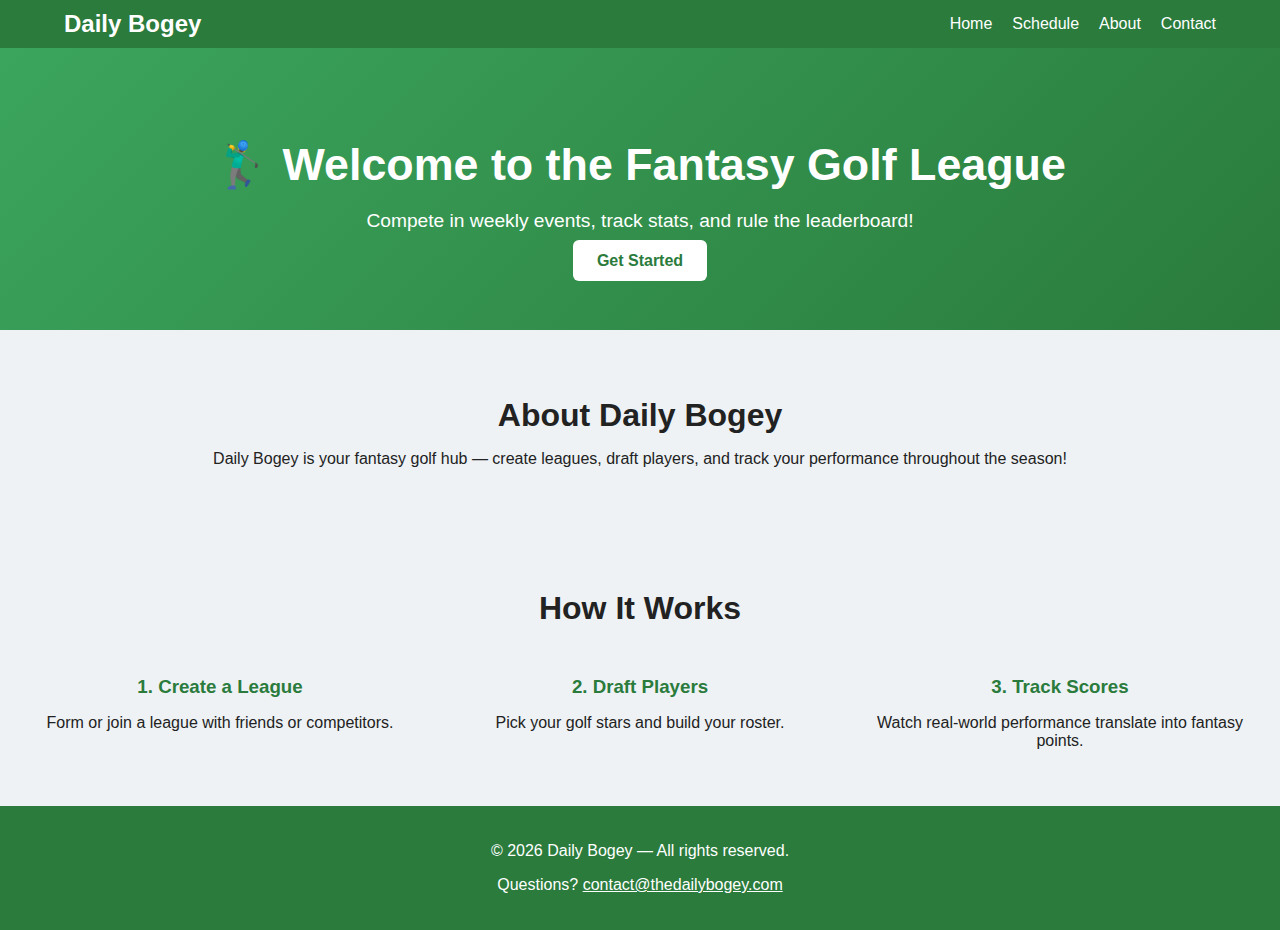
<file: index.html>
<!DOCTYPE html>
<html lang="en">
<head>
  <meta charset="UTF-8" />
  <meta name="viewport" content="width=device-width, initial-scale=1.0" />
  <title>Fantasy Golf League</title>

  <!-- Link to CSS -->
  <link rel="stylesheet" href="style.css" />
</head>
<body>

  <!-- Navigation Bar -->
  <nav class="navbar">
  <div class="nav-container">
    <a href="index.html" class="logo">Daily Bogey</a>
    <ul class="nav-links">
      <li><a href="index.html">Home</a></li>
      <li><a href="tournaments.html">Schedule</a></li>
      <li><a href="#about">About</a></li>
      <li><a href="#contact">Contact</a></li>
    </ul>
  </div>
</nav>

  <!-- Hero Section -->
  <header class="hero">
    <div class="container">
      <h1>🏌️‍♂️ Welcome to the Fantasy Golf League</h1>
      <p>Compete in weekly events, track stats, and rule the leaderboard!</p>
      <a href="#how-it-works" class="btn btn-main">Get Started</a>
    </div>
  </header>

  <!-- About Section -->
  <section id="about" class="section about">
    <h2>About Daily Bogey</h2>
    <p>Daily Bogey is your fantasy golf hub — create leagues, draft players, and track your performance throughout the season!</p>
  </section>

  <!-- How It Works -->
  <section id="how-it-works" class="section how-it-works">
    <h2>How It Works</h2>
    <div class="steps">
      <div class="step">
        <h3>1. Create a League</h3>
        <p>Form or join a league with friends or competitors.</p>
      </div>
      <div class="step">
        <h3>2. Draft Players</h3>
        <p>Pick your golf stars and build your roster.</p>
      </div>
      <div class="step">
        <h3>3. Track Scores</h3>
        <p>Watch real‑world performance translate into fantasy points.</p>
      </div>
    </div>
  </section>

  <!-- Footer -->
  <footer id="contact">
    <p>© 2026 Daily Bogey — All rights reserved.</p>
    <p>Questions? <a href="mailto:contact@thedailybogey.com">contact@thedailybogey.com</a></p>
  </footer>

</body>
</html>
</file>
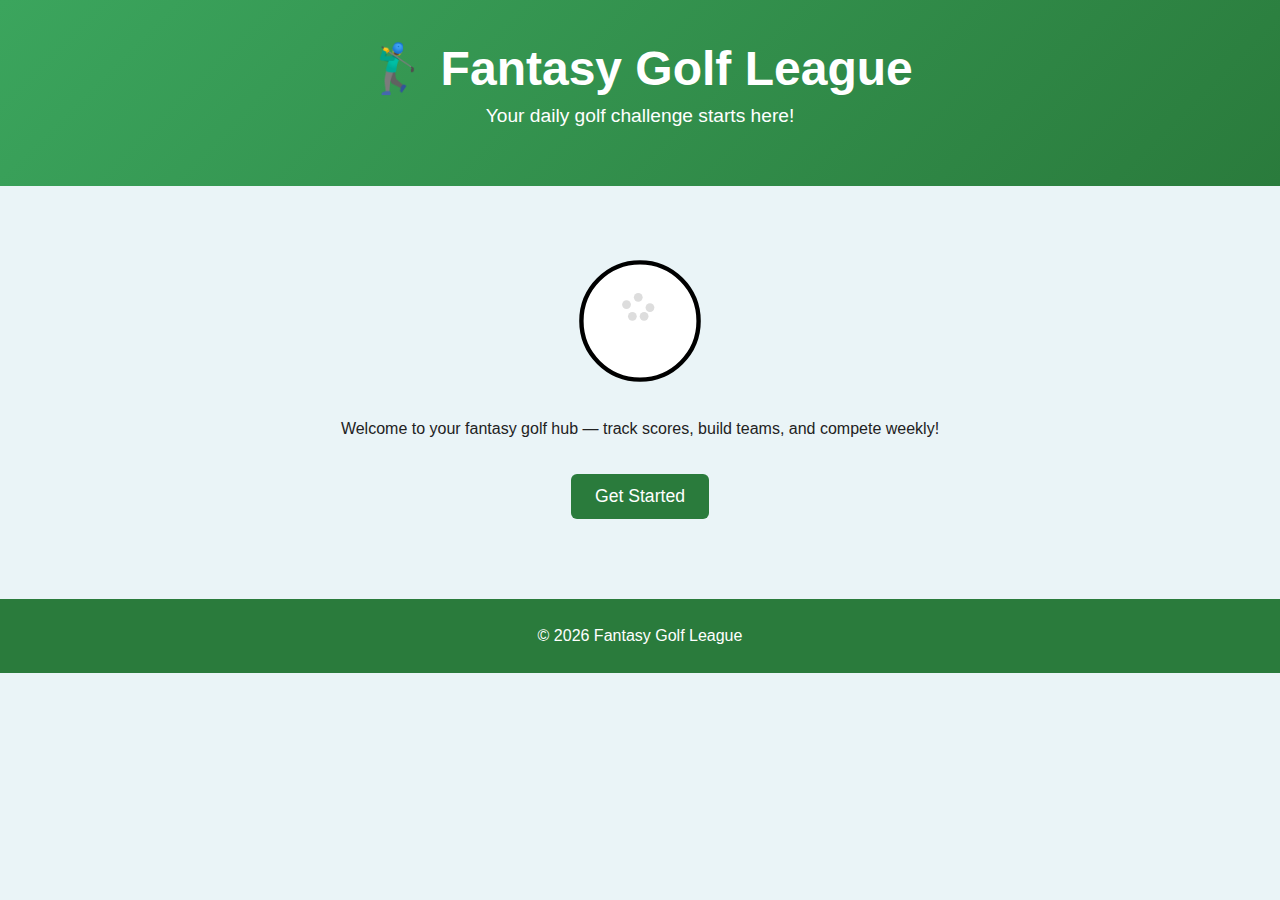
<file: My Website/index.html>
<!DOCTYPE html>
<html lang="en">
<head>
  <meta charset="UTF-8" />
  <meta name="viewport" content="width=device-width, initial-scale=1.0" />
  <title>Fantasy Golf League</title>

  <!-- Link to CSS -->
  <link rel="stylesheet" href="style.css" />
</head>
<body>

  <!-- Header -->
  <header class="hero">
    <div class="container">
      <h1>🏌️‍♂️ Fantasy Golf League</h1>
      <p>Your daily golf challenge starts here!</p>
    </div>
  </header>

  <!-- Main Content -->
  <main class="content">
    <!-- Golf Ball SVG -->
    <div class="golf-ball-container">
      <svg width="150" height="150" viewBox="0 0 512 512">
        <circle cx="256" cy="256" r="200" fill="#fff" stroke="#000" stroke-width="15"/>
        <!-- Dimples -->
        <g fill="#ddd">
          <circle cx="210" cy="200" r="15"/>
          <circle cx="250" cy="175" r="15"/>
          <circle cx="290" cy="210" r="15"/>
          <circle cx="230" cy="240" r="15"/>
          <circle cx="270" cy="240" r="15"/>
        </g>
      </svg>
    </div>

    <p>Welcome to your fantasy golf hub — track scores, build teams, and compete weekly!</p>

    <a href="#" class="btn">Get Started</a>
  </main>

  <!-- Footer -->
  <footer>
    <p>© 2026 Fantasy Golf League</p>
  </footer>

</body>
</html>
</file>
<file: style.css>
/* ==== GLOBAL STYLES ==== */
body {
  margin: 0;
  font-family: Arial, sans-serif;
  background: #eef2f5;
  color: #222;
}

/* ==== NAVIGATION BAR ==== */
.navbar {
  background: #2a7b3c;
  padding: 10px 0;
}
.nav-container {
  width: 90%;
  margin: auto;
  display: flex;
  justify-content: space-between;
  align-items: center;
}
.navbar .logo {
  font-size: 1.5rem;
  color: #fff;
  font-weight: bold;
  text-decoration: none;
}
.nav-links {
  list-style: none;
  padding: 0;
  margin: 0;
  display: flex;
}
.nav-links li {
  margin-left: 20px;
}
.nav-links a {
  color: #fff;
  text-decoration: none;
  font-size: 1rem;
}
.nav-links a:hover {
  color: #fafafa;
}

/* ==== HERO SECTION ==== */
.hero {
  background: linear-gradient(135deg, #3ba55d, #2a7b3c);
  color: #fff;
  text-align: center;
  padding: 60px 20px;
}
.hero h1 {
  font-size: 2.8rem;
  margin-bottom: 10px;
}
.hero p {
  font-size: 1.2rem;
  margin-bottom: 20px;
}
.btn-main {
  background: #fff;
  color: #2a7b3c;
  padding: 12px 24px;
  border-radius: 6px;
  text-decoration: none;
  font-weight: bold;
}

/* ==== SECTIONS ==== */
.section {
  padding: 40px 20px;
  text-align: center;
}
.about h2,
.how-it-works h2 {
  font-size: 2rem;
  margin-bottom: 10px;
}
.steps {
  display: grid;
  gap: 20px;
  grid-template-columns: repeat(auto-fit, minmax(220px, 1fr));
  padding-top: 20px;
}
.step h3 {
  margin-bottom: 8px;
  color: #2a7b3c;
}

/* ==== FOOTER ==== */
footer {
  background: #2a7b3c;
  padding: 20px;
  color: #fff;
  text-align: center;
}
footer a {
  color: #fff;
  text-decoration: underline;
}

.tournament-list {
  list-style: none;
  padding: 0;
}
.tournament-list li {
  margin: 15px 0;
  font-size: 1.2rem;
}
.tournament-link {
  text-decoration: none;
  color: #2a7b3c;
}
.tournament-link:hover {
  text-decoration: underline;
}
.player-list {
  margin-top: 15px;
  text-align: left;
  display: inline-block;
}
.player-option {
  margin: 6px 0;
}
</file>
<file: My Website/style.css>
/* ==== GLOBAL STYLES ==== */
body {
  margin: 0;
  font-family: Arial, sans-serif;
  text-align: center;
  background: #eaf4f7;
  color: #222;
}

/* ==== HEADER HERO ==== */
.hero {
  background: linear-gradient(135deg, #3ba55d, #2a7b3c);
  color: #fff;
  padding: 40px 0;
}

.hero h1 {
  margin: 0;
  font-size: 3rem;
}

.hero p {
  font-size: 1.2rem;
  margin-top: 8px;
}

/* ==== MAIN CONTENT ==== */
.content {
  padding: 40px 20px;
}

.golf-ball-container {
  margin: 20px auto;
}

.btn {
  display: inline-block;
  padding: 12px 24px;
  margin-top: 20px;
  background: #2a7b3c;
  color: #fff;
  text-decoration: none;
  border-radius: 6px;
  font-size: 1.1rem;
}

/* ==== FOOTER ==== */
footer {
  background: #2a7b3c;
  padding: 12px;
  color: #fff;
  margin-top: 40px;
}
</file>
